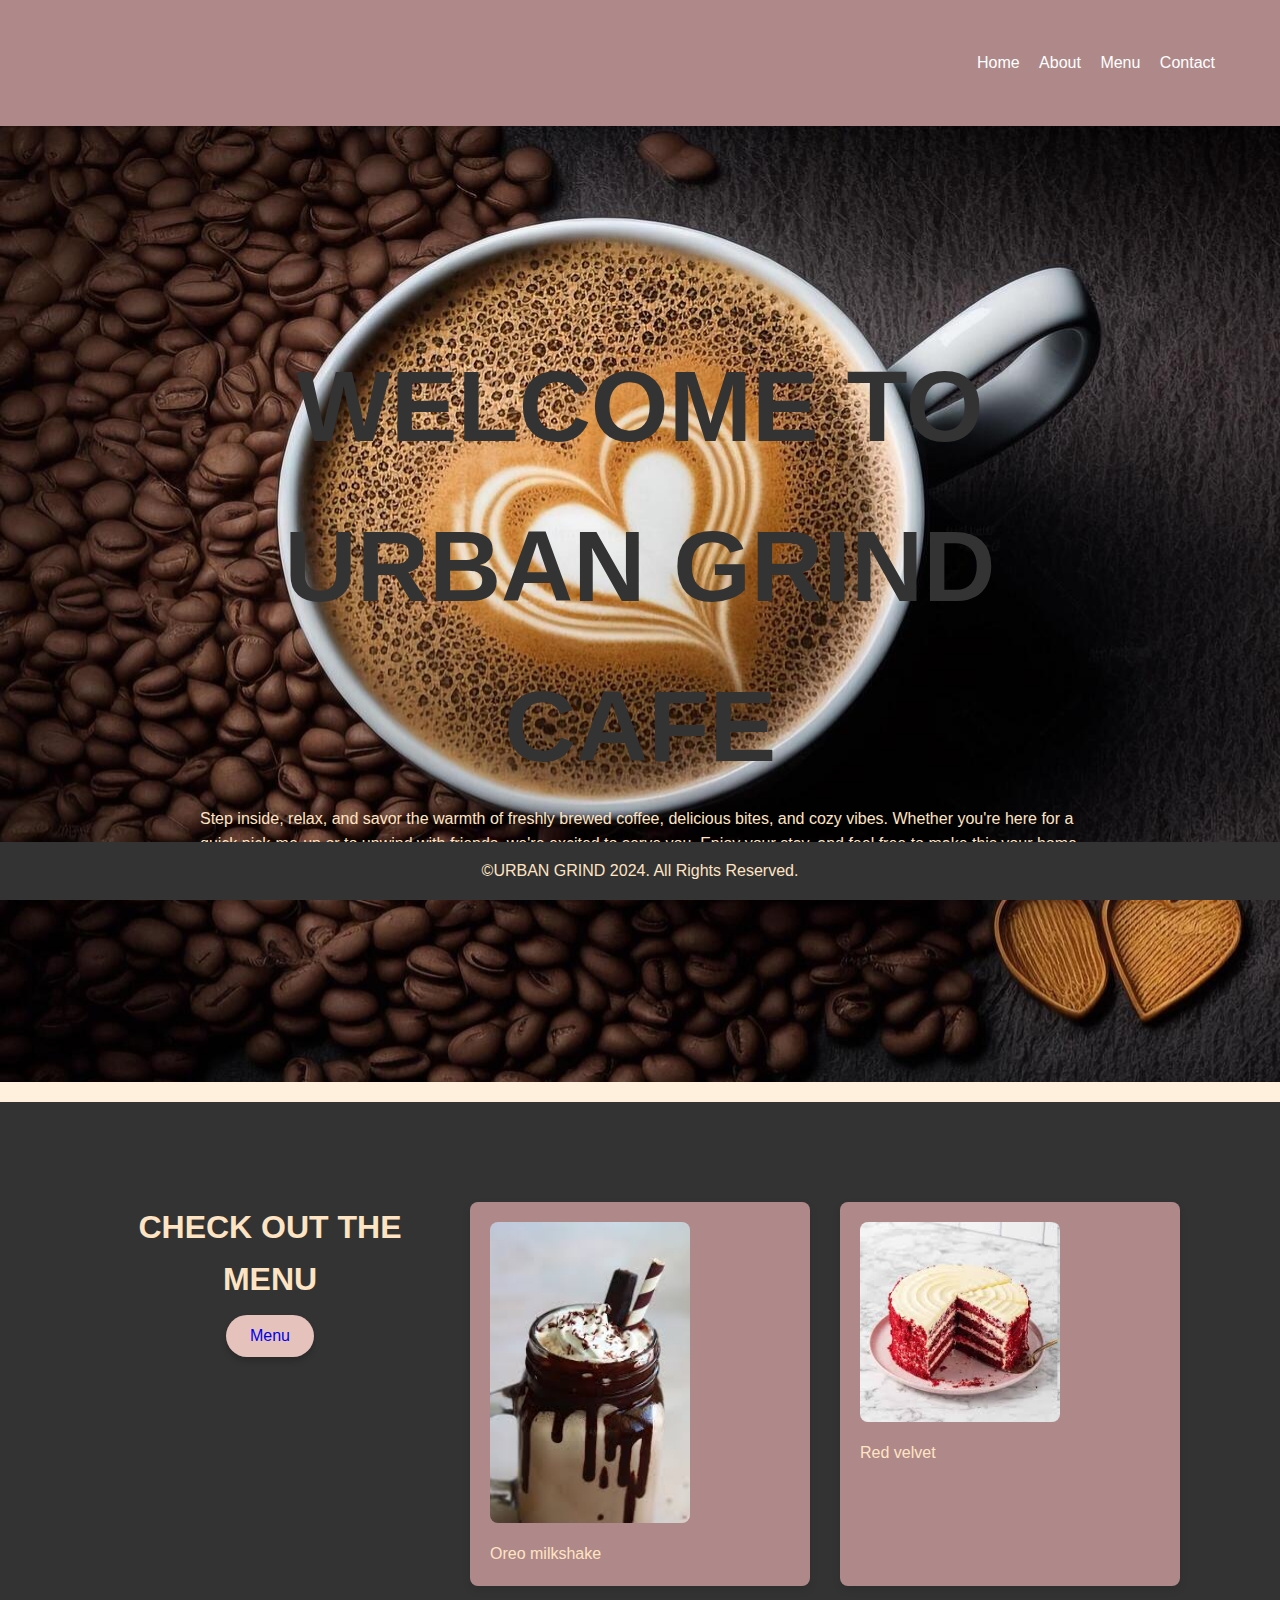
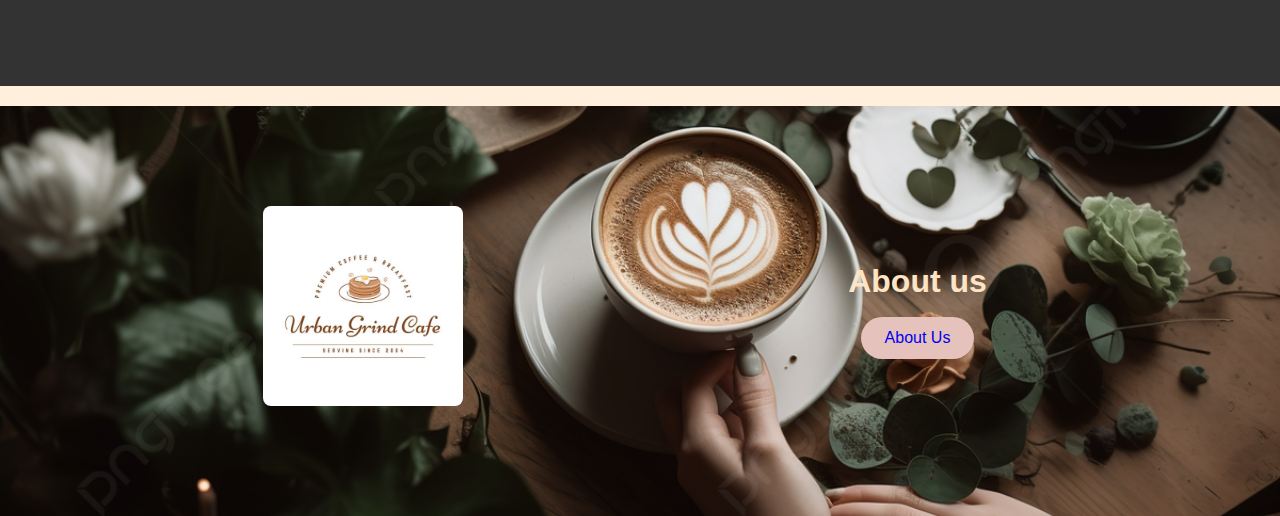
<file: index.html>
<!DOCTYPE html>
<html lang="en">
<head>
    <meta charset="UTF-8">
    <meta name="viewport" content="width=device-width, initial-scale=1.0">
    <title>URBAN GRIND</title>
    <link rel="stylesheet" href="style.css">
    <link rel="icon" type="image/jpeg-
    +" href="/images/logo.jpg" sizes="16x16">
</head>
<body>
    <header>
        <nav>
            <ul>
                <li><a href="index.html">Home</a></li>
                <li><a href="about.html">About</a></li>
                <li><a href="services.html">Menu</a></li>
                <li><a href="contacts.html">Contact</a></li>
            </ul>
        </nav>
    </header>

    <section class="intro">
        <h1>WELCOME TO <br> URBAN GRIND CAFE</h1>
        <p>Step inside, relax, and savor the warmth of freshly brewed coffee, delicious bites, and cozy vibes.
            Whether you're here for a quick pick-me-up or to unwind with friends, we're excited to serve you. 
            Enjoy your stay, and feel free to make this your home away from home!
        </p>
    </section>

    <section class="menu">
        <h1>CHECK OUT THE MENU <br> <button><a href="services.html">Menu</a></button></h1>
            <div class="shake">
                <img src="images/milkshake2.jpg">
                <p>Oreo milkshake</p>
            </div>
            <div class="cake">
                <img src="images/cake1.jpeg">
                <p>Red velvet</p>
            </div>

    </section>

    <section class="aboutus">
        <img src="images/logo.jpg" alt="logo" width="50px" height="50px" class="logo">
        <h1 style="margin-top: 50px;">About us <br><button><a href="about.html">About Us</a></button></h1>
    </section>


    <footer>
        <p>&copy;URBAN GRIND 2024. All Rights Reserved.</p>
    </footer>
</body>
</html>
</file>
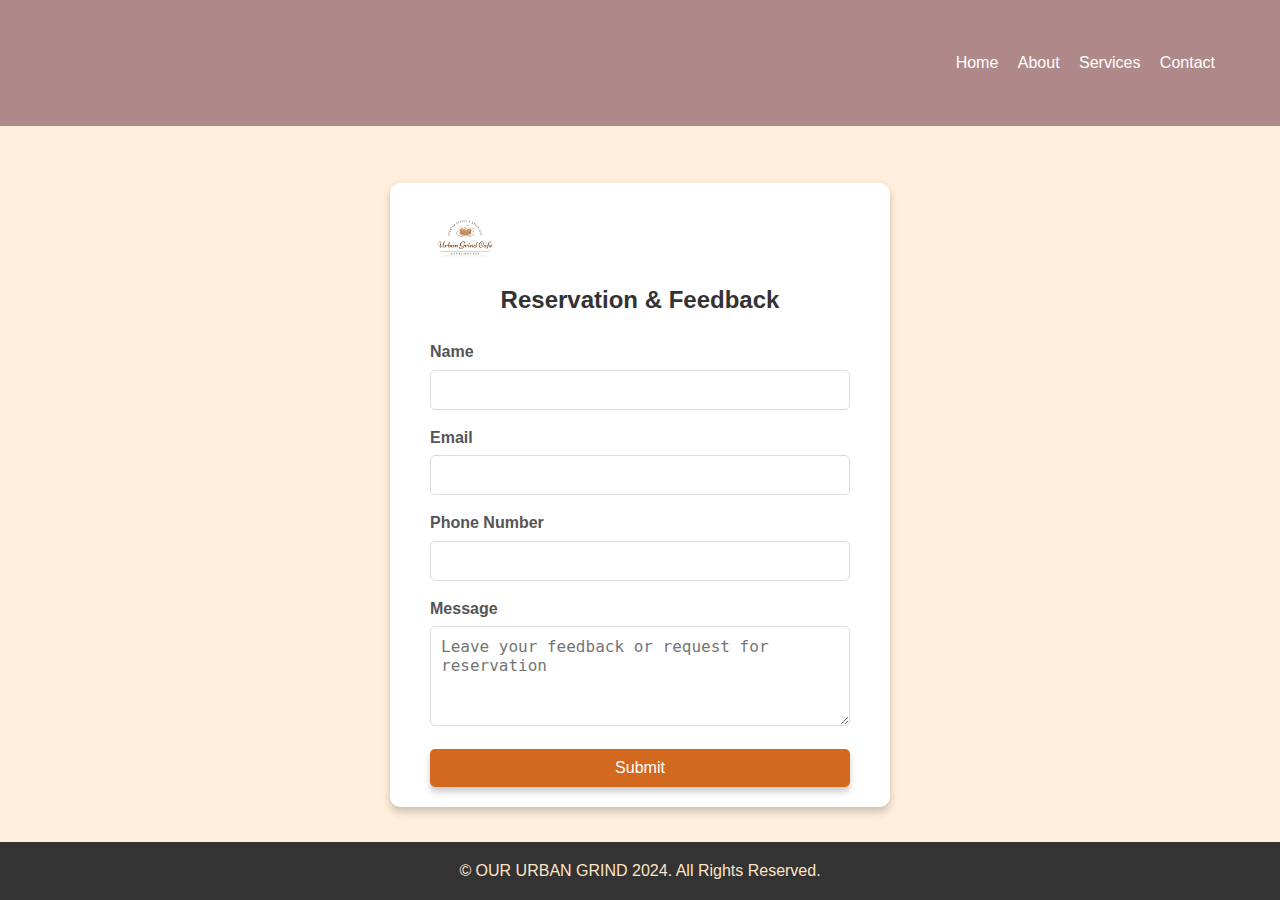
<file: contacts.html>
<!DOCTYPE html>
<html lang="en">
<head>
    <meta charset="UTF-8">
    <meta name="viewport" content="width=device-width, initial-scale=1.0">
    <title>URBAN GRIND</title>
    <link rel="stylesheet" href="style.css">
</head>
<body>
    <header>
        <nav>
            <ul>
                <li><a href="index.html">Home</a></li>
                <li><a href="about.html">About</a></li>
                <li><a href="services.html">Services</a></li>
                <li><a href="contacts.html">Contact</a></li>
            </ul>
        </nav>
    </header>
    <div class="form-container">
        <img src="images/logo.jpg" width="70px" height="70px">
        <h2>Reservation & Feedback</h2>
        <form action="#" method="post">
          <div class="form-group">
            <label for="name">Name</label>
            <input type="text" id="name" name="name" required>
          </div>
    
          <div class="form-group">
            <label for="email">Email</label>
            <input type="email" id="email" name="email" required>
          </div>
    
          <div class="form-group">
            <label for="phone">Phone Number</label>
            <input type="tel" id="phone" name="phone" required>
          </div>
    
          <div class="form-group">
            <label for="message">Message</label>
            <textarea id="message" name="message" placeholder="Leave your feedback or request for reservation" required></textarea>
          </div>
    
          <button type="submit" class="form-submit">Submit</button>
        </form>
      </div>
    <footer>
       <p>&copy;  OUR URBAN GRIND 2024. All Rights Reserved.</p>
    </footer>
</body>
</html>
</file>
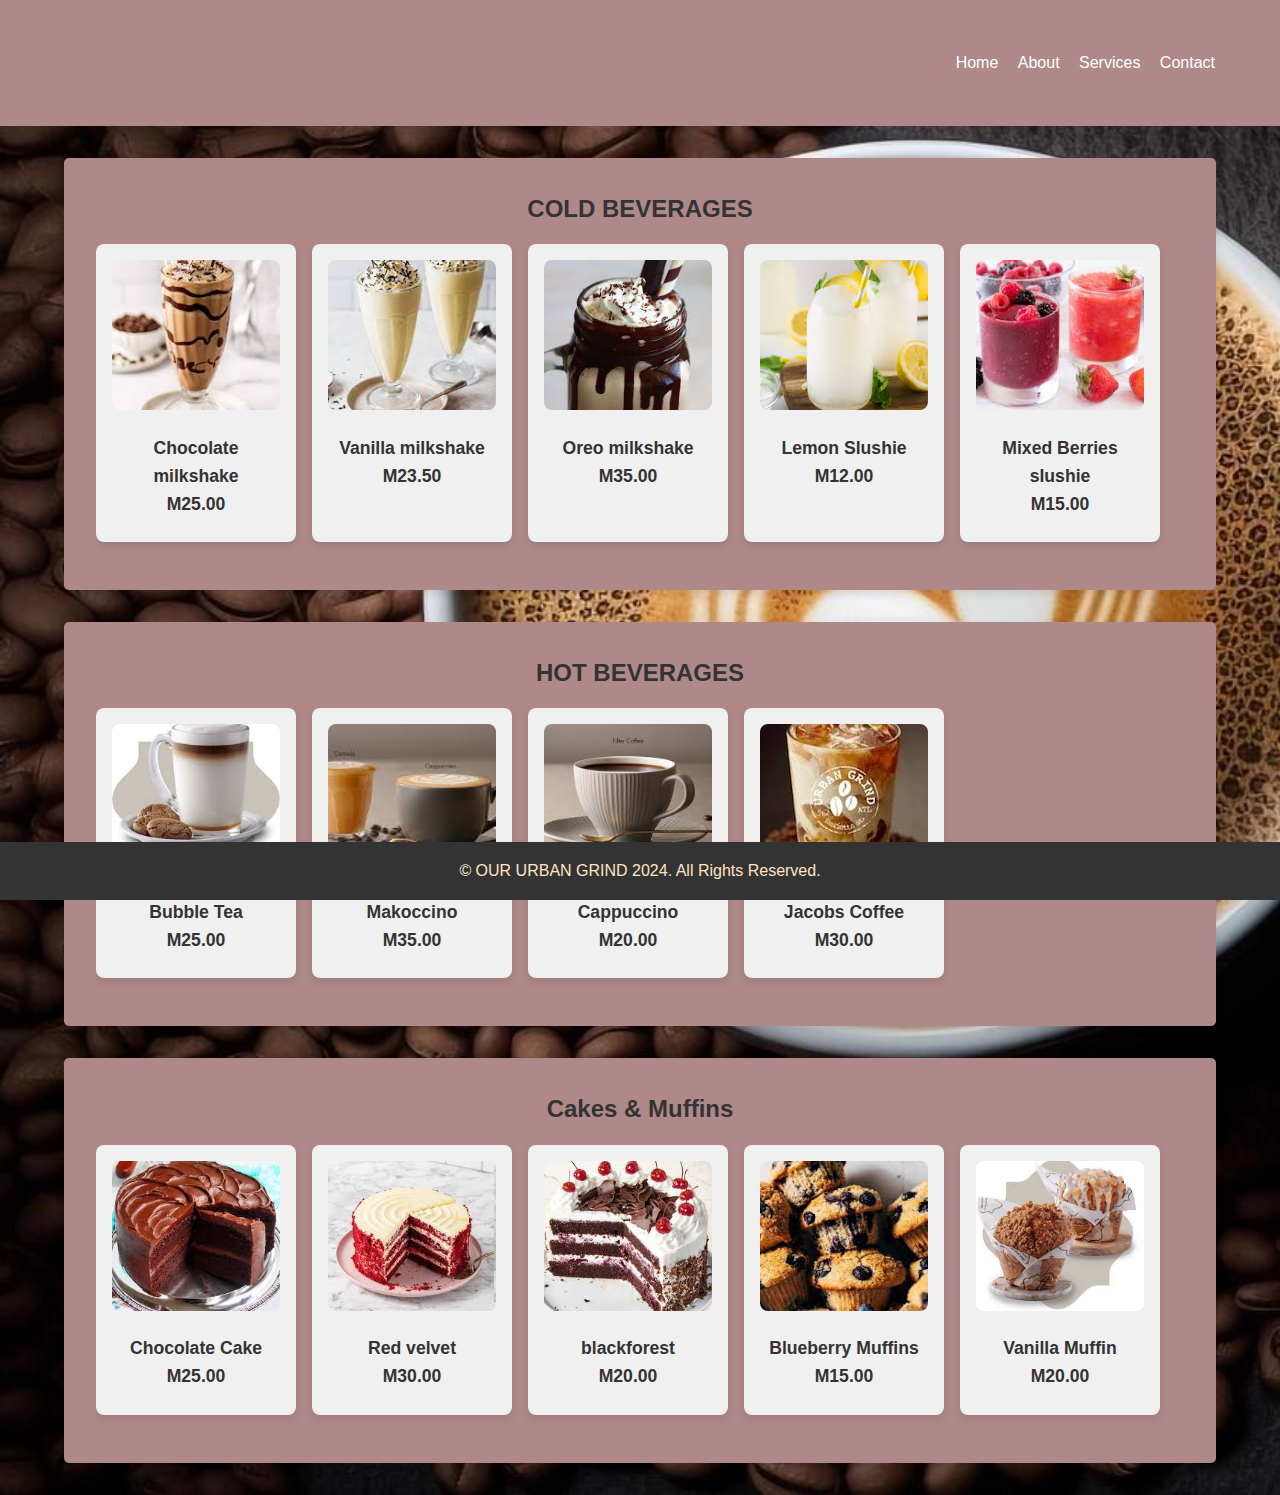
<file: services.html>
<!DOCTYPE html>
<html lang="en">
<head>
    <title>SERVICES</title>
    <link rel="stylesheet" href="style.css">
</head>
<body>
    <style>
        body{
            background-image: url(images/background.jpg);
            background-repeat: no-repeat;
            background-size: cover;
        }
    </style>
    <header>
        <nav>
            <ul>
                <li><a href="index.html">Home</a></li>
                <li><a href="about.html">About</a></li>
                <li><a href="services.html">Services</a></li>
                <li><a href="contacts.html">Contact</a></li>
            </ul>
        </nav>
    </header>
    <section class="menu-section">
        <h2> COLD BEVERAGES</h2>
        <div class="menu-items">
            <div class="menu-item">
                <img src="images/milkshake.jpg">
                <h3>Chocolate milkshake <br> M25.00</h3>
            </div>
            <div class="menu-item">
                <img src="images/milkshake1.jpg">
                <h3>Vanilla milkshake <br>M23.50</h3>
            </div>
            <div class="menu-item">
                <img src="images/milkshake2.jpg">
                <h3>Oreo milkshake <br>M35.00</h3>
            </div>
            <div class="menu-item">
                <img src="images/slushie2.jpg">
                <h3>Lemon Slushie <br> M12.00</h3>
            </div>
            <div class="menu-item">
                <img src="images/slushies.jpg">
                <h3>Mixed Berries slushie <br> M15.00</h3>
            </div>
        </div>        
    </section>

    <section class="menu-section">
        <h2>HOT BEVERAGES</h2>
        <div class="menu-items">
            <div class="menu-item">
                <img src="images/coffee.jpg">
                <h3>Bubble Tea <br>M25.00</h3>
            </div>
            <div class="menu-item">
                <img src="images/coffee2.jpg">
                <h3>Makoccino <br>M35.00</h3>
            </div>
            <div class="menu-item">
                <img src="images/coffee3.jpg">
                <h3>Cappuccino <br>M20.00</h3>
            </div>
            <div class="menu-item">
                <img src="images/coffee4.jpg">
                <h3>Jacobs Coffee <br>M30.00</h3>
            </div>
        </div>
    </section>

    <section class="menu-section">
        <h2>Cakes & Muffins</h2>
        <div class="menu-items">
            <div class="menu-item">
                <img src="images/cake.jpeg">
                <h3>Chocolate Cake <br> M25.00</h3>
            </div>
            <div class="menu-item">
                <img src="images/cake1.jpeg">
                <h3>Red velvet <br> M30.00</h3>
            </div>
            <div class="menu-item">
                <img src="images/cake3.jpeg">
                <h3>blackforest <br>M20.00</h3>
            </div>
            <div class="menu-item">
                <img src="images/muffin3.jpg">
                <h3>Blueberry Muffins <br>M15.00</h3>
            </div>
            <div class="menu-item">
                <img src="images/muffin.jpg" alt="">
                <h3>Vanilla Muffin <br>M20.00</h3>
            </div>
        </div>
    </section>

    <footer>
        <p>&copy;  OUR URBAN GRIND 2024. All Rights Reserved.</p>
    </footer>
</body>
</html>
</file>
<file: style.css>
* {

    margin: 0;
    padding: 0;
    box-sizing: border-box;
}

body { 
    font-family: Arial, sans-serif;
    line-height: 1.6;
    color:bisque;
    background-color: hsla(32, 100%, 88%, 0.573);
}

header {
    background: #333;
    color: #fffffff2;
    text-align: center;
}
h1{
    color: bisque;
    text-align: center;
}
h2{
    color: bisque
}
h3{
    color: bisque 
}
p{
    color: bisque
}

nav ul {
    list-style: none;
}

nav ul li {
    display: inline;
    margin-right: 15px;
}

nav ul li a {
    color: #fff;
    text-decoration: none;
}

.section {
    padding: 20px;
    text-align: center;
}

.home {
    background: url('banner.jpg') no-repeat center center/cover;
    color: #fff;
    height: 400px;
}

.footer {
    background: #333;
    color: #fff;
    text-align: center;
    padding: 10px;
    position: fixed;
    bottom: 0;
    width: 100%;
}
.about {
    font-family: Arial, sans-serif;
    margin: 0;
    padding: 0;
    background-color: #f0f0f0;
    color: #333;
}

header {
    background-color: rgb(175, 137, 137);
    color: #ffffff01;
    padding: 50px;
    text-align: right;
}

h1 {
    margin: 0;
    color: bisque;
}

.container {
    max-width: 1200px;
    margin: 20px auto;
    padding: 20px;
    background-color: #ec8b1b21;
    box-shadow: 0 0 10px rgba(0, 0, 0, 0.1);
}

.about-us-section {
    display: flex;
    flex-direction: row;
    justify-content: space-between;
}

.about-us-section img {
    max-width: 40%;
    border-radius: 10px;
}

.about-us-text {
    flex: 1;
    margin-left: 20px;
}

h2 {
    color: rgba(255, 228, 196, 0);
}

p {
    line-height: 1.6;
}

.team {
    margin-top: 40px;
}

.team h2 {
    text-align: center;
}

.team-members {
    display: flex;
    justify-content: space-around;
    margin-top: 20px;
}

.team-member {
    text-align: center;
    max-width: 200px;
}

.team-member img {
    border-radius: 50%;
    width: 150px;
    height: 150px;
}

footer {
    background-color: #333;
    color: #fff;
    text-align: center;
    padding: 1rem;
    position: fixed;
    width: 100%;
    bottom: 0;
        
}
.menu-section {
    padding: 2rem;
    margin: 2rem auto;
    max-width: 90%;
    overflow-x: auto;
    background-color: rgb(175, 137, 137);
    border-radius: 5px;
    box-shadow: 0 4px 8px rgba(0, 0, 0, 0.1);
}

.menu-section h2 {
    text-align: center;
    margin-bottom: 1rem;
    color: #333;
}

.menu-items {
    display: flex;
    gap: 1rem;
    overflow-x: auto;
    scroll-behavior: smooth;
    padding-bottom: 1rem;
}

.menu-item {
    background-color: #f0f0f0;
    border-radius: 8px;
    box-shadow: 0 4px 8px rgba(0, 0, 0, 0.1);
    width: 200px;
    flex-shrink: 0;
    padding: 1rem;
    text-align: center;
    
}

.menu-item img {
    width: 100%;
    height: 150px;
    object-fit: cover;
    border-radius: 8px;
    margin-bottom: 0.5rem;
    transition: transform 0.3s ease;
}

.menu-item h3 {
    font-size: 1.1rem;
    color: #333;
    margin: 0.5rem 0;
}

.menu-item p {
    font-size: 0.9rem;
    color: #555;
    margin: 0.5rem 0;
}

.menu-item:hover img {
    transform: scale(1.1);
}

.intro {
    background-image: url(images/background.jpg);
    background-repeat: no-repeat;
    padding: 200px;
}

.intro h1 {
    font-size: 100px;
    color: #333;
}

.menu {
    display: grid;
    grid-template-columns: repeat(auto-fit, minmax(300px, 1fr));
    gap: 30px;
    margin-top: 20px;
    background-color: #333;
    padding: 100px;
}

.menu div {
    background-color: rgb(175, 137, 137);
    padding: 20px;
    border-radius: 8px;
    box-shadow: 0 4px 8px rgba(0,0,0,0.1);
    transition: transform 0.3s ease, box-shadow 0.3s ease;
}

.menu div:hover {
    transform: translateY(-10px);
    box-shadow: 0 6px 12px rgba(0,0,0,0.15);
}

.menu img {
    width: 200px;
    height: auto;
    border-radius: 8px;
    margin-bottom: 10px;
}

button {
    padding: 12px 24px;
    background-color: #e6c2bc;
    color: white;
    border: none;
    border-radius: 25px;
    font-size: 1rem;
    cursor: pointer;
    box-shadow: 0 4px 6px rgba(0, 0, 0, 0.2);
    transition: background-color 0.3s ease, transform 0.2s ease;
}

button:hover {
    background-color: #b48888; 
    transform: translateY(-2px); 
}

button:active {
    transform: translateY(0); 
}

button a {
    text-decoration: none;
}

@media (max-width: 768px) {

    .container {
        width: 100%;
        padding: 10px;
    }
    .menu {
        display: block;
        font-size: 1.2em;
    }
}

@media (min-width: 480px) and (max-width: 1024px) {
    .container {
        width: 90%;
    }
}

.logo {
    margin: 0 auto;
}

.aboutus {
    display: grid;
    grid-template-columns: repeat(auto-fit, minmax(300px, 1fr));
    gap: 30px;
    margin-top: 20px;
    background-color: #333;
    padding: 100px;
    background-image: url(images/back3.jpg);
    background-repeat: no-repeat;
    background-position: right;
    background-size: cover;
}

.aboutus img {
    width: 200px;
    height: auto;
    border-radius: 8px;
    margin-bottom: 10px;
}

  .form-container {
    background-color: #fff;
    padding: 20px 40px;
    border-radius: 10px;
    box-shadow: 0 4px 8px rgba(0, 0, 0, 0.2);
    max-width: 500px;
    width: 100%;
    position: absolute;
  top: 55%;
  left: 50%;
  transform: translate(-50%, -50%);
  }

  .form-container h2 {
    text-align: center;
    color: #333;
    margin-bottom: 20px;
    font-size: 24px;
  }

  .form-group {
    margin-bottom: 15px;
  }

  label {
    font-weight: bold;
    color: #555;
  }

  input[type="text"],
  input[type="email"],
  input[type="tel"],
  textarea {
    width: 100%;
    padding: 10px;
    margin-top: 5px;
    border-radius: 5px;
    border: 1px solid #ddd;
    font-size: 16px;
    color: #333;
  }

  textarea {
    resize: vertical;
    min-height: 100px;
  }

  .form-submit {
    background-color: #d2691e;
    color: #fff;
    padding: 10px 20px;
    border: none;
    border-radius: 5px;
    font-size: 16px;
    cursor: pointer;
    width: 100%;
  }

  .form-submit:hover {
    background-color: #b25718;
  }
</file>
